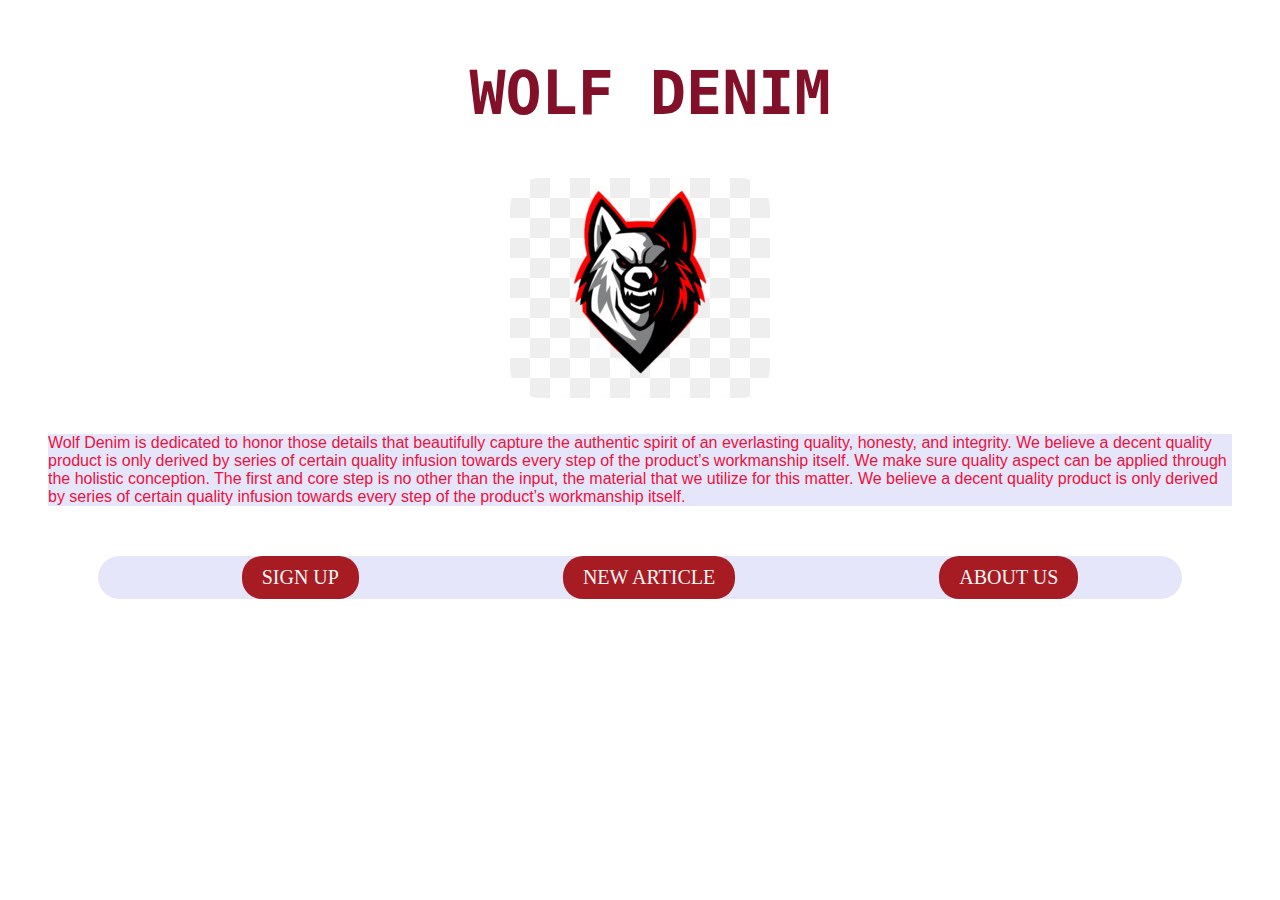
<file: index.html>
<!DOCTYPE html>
<html lang="en"> 
<head>
    <meta charset="UTF-8">
    <meta name="viewport" content="width=device-width, initial-scale=1.0">
    <title>Selvedge Denim</title>
    <link rel="stylesheet" href="style.css">
</head>
<body>
    <header>
        <div class="judul">
            <h1><b>WOLF DENIM</b></h1> 
        </div>
        </div>
        <section>
            <img class="gambar" src="icon wolf.jpg">
        </section>
        <div class="story"></div>
            <p class="text">Wolf Denim is dedicated to honor those details that beautifully capture the authentic spirit of an everlasting quality, honesty, and integrity. We believe a decent quality product is only derived by series of certain quality infusion towards every step of the product’s workmanship itself. We make sure quality aspect can be applied through the holistic conception.
                The first and core step is no other than the input, the material that we utilize for this matter. We believe a decent quality product is only derived by series of certain quality infusion towards every step of the product’s workmanship itself.
            </p>
        </div>
        <footer>
            <ul>
                <li><a href="signup.html">SIGN UP</a></li>
                <li><a href="new-article.html">NEW ARTICLE</a></li>
                <li><a href="https://www.instagram.com/okkyfpratamaa/">ABOUT US</a></li>
            </ul>
        </footer>
    </header>
</body>
</html>
</file>
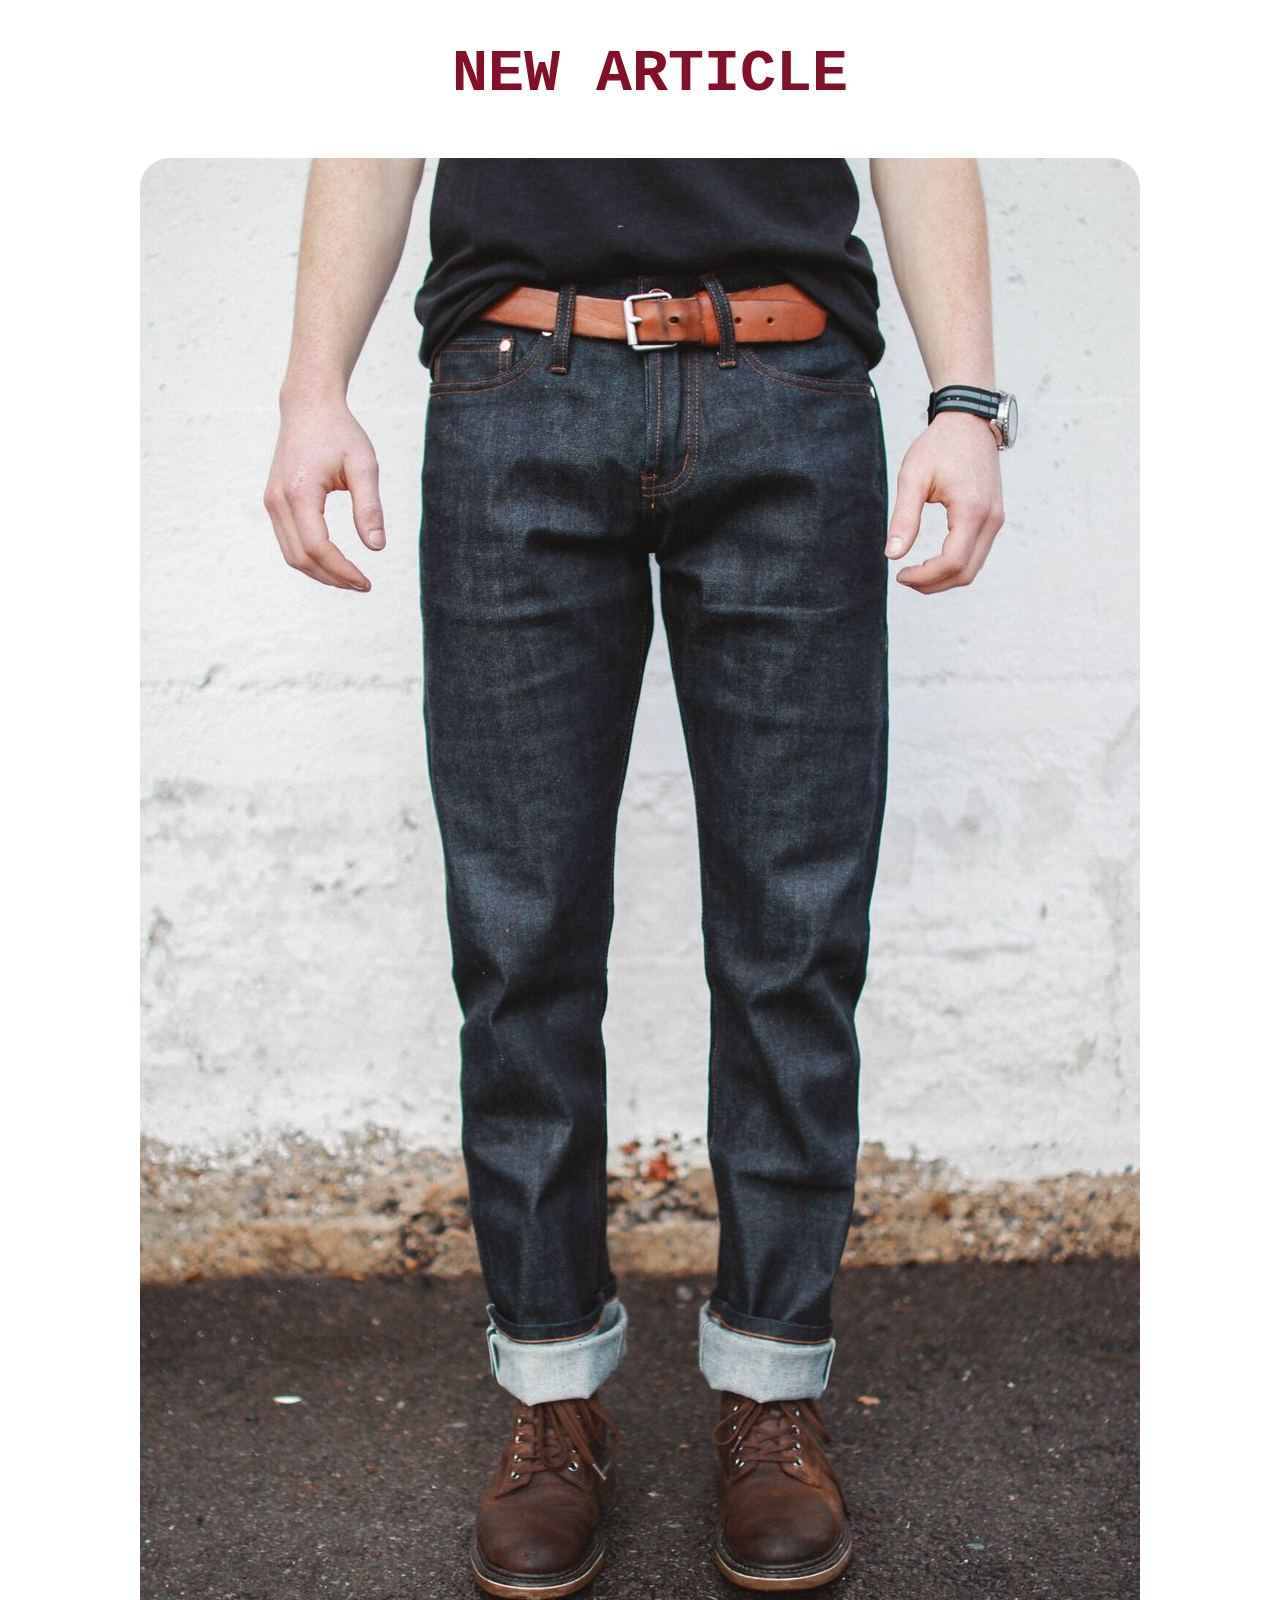
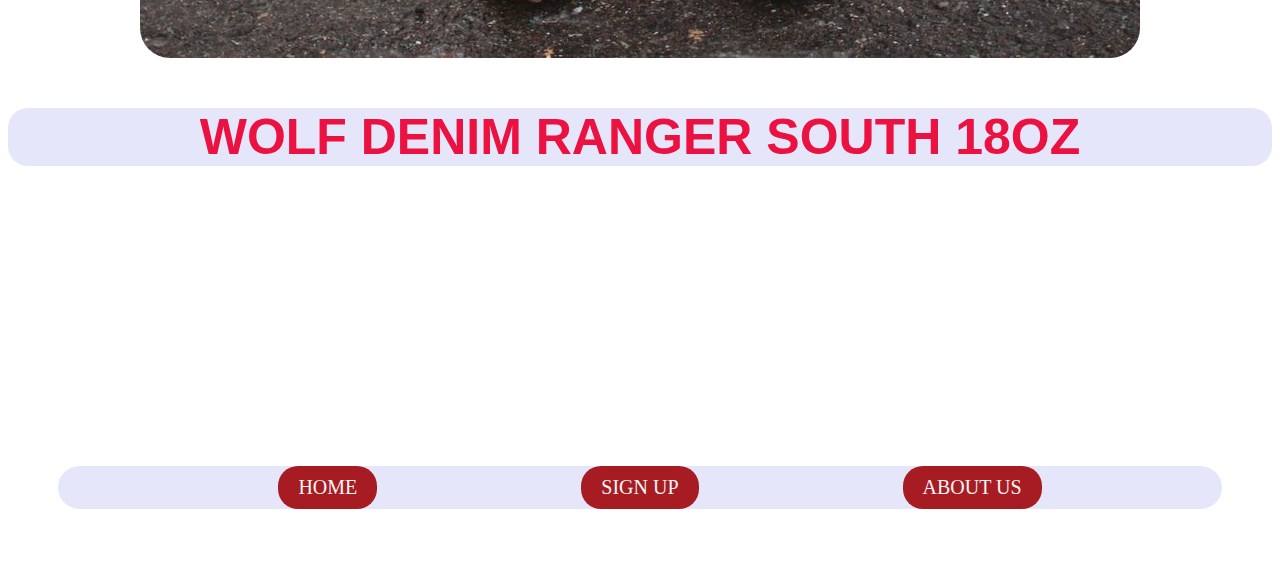
<file: new-article.html>
<!DOCTYPE html>
<html lang="en"> 
<head>
    <link rel="stylesheet" href="style.css">
    <title>Ranger</title>
</head>
<body>
    <section>
        <div class="judul">
            <h1><b>NEW ARTICLE</b></h1>
        </div>
        <div class="description-rec" style="margin-bottom: 300px;"> 
            <img src="WOLF DENIM.jpeg" alt="" id="WOLF">
            <h3 class="artikel">WOLF DENIM RANGER SOUTH 18OZ</h3>
            <p></p>
        </div>
        <footer>
            <ul>
                <li><a href="index.html">HOME</a></li>
                <li><a href="signup.html">SIGN UP</a></li>
                <li><a href="https://www.instagram.com/okkyfpratamaa/">ABOUT US</a></li>
            </ul>
        </footer>
    </section>
</body>
</html>
</file>
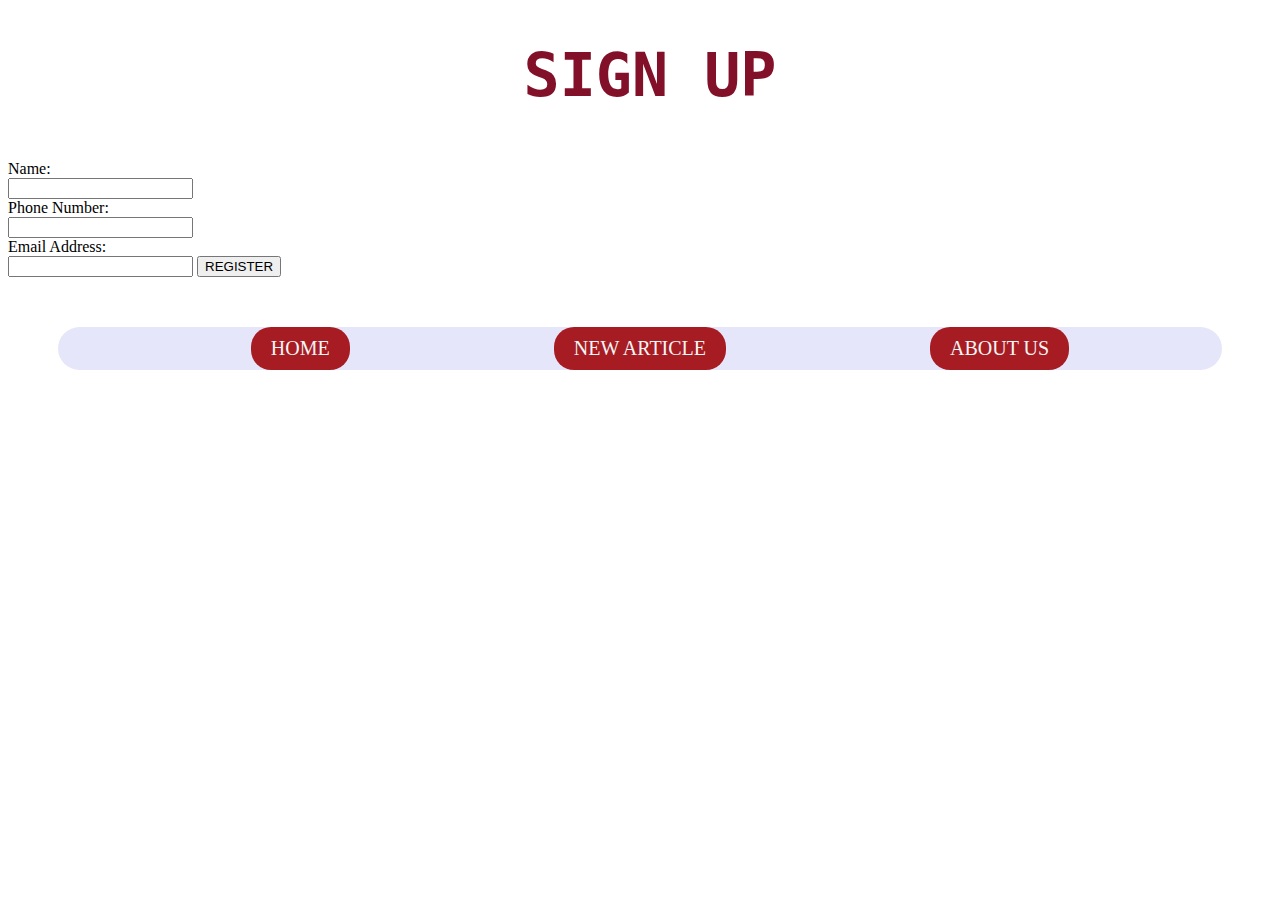
<file: signup.html>
<!DOCTYPE html>
<html lang="en"> 
<head>
    <link rel="stylesheet" href="style.css">
    <title>SIGN UP</title>
</head>
<body>
    <section>
        <div class="judul">
            <h1><b>SIGN UP</b></h1>
        </div>
        <div class="description-form">
            <form action="joined.html"> 
                <label for="name">Name: </label><br>
                <input type="text"><br>
                <label for="phone" style="text-align: left;">Phone Number: </label><br>
                <input type="text"><br>
                <label for="email">Email Address: </label><br>
                <input type="text">
                <button id="tombol">REGISTER</button>
            </form>
        </div>
        <footer>
            <ul>
                <li><a href="index.html">HOME</a></li>
                <li><a href="new-article.html">NEW ARTICLE</a></li>
                <li><a href="https://www.instagram.com/okkyfpratamaa/">ABOUT US</a></li>
            </ul>
        </footer>
    </section>
</body>
</html>
</file>
<file: style.css>
header {
    padding: 10px 40px;
    
}
body {
    font-family: Georgia, 'Times New Roman', Times, serif;
    background-image: url(https://gastankmagazine.com/assets/imagecache/contentDetail/style-point-penting-kenakan-selvedge-denim-.jpg);
    
}
.gambar {
    display: block; 
    margin: auto;
    border-radius: 30px;
    
}
.judul {
    font-family: monospace;
    text-align: center;
    font-size: 30px;
    padding-bottom: 10px;
    padding-left: 20px;
    color: #831029
} 
.judul h1 b{
    font-size: 60px;
}
.story {
    padding-top: 20px;
    
}
.text {
    color: #eb1140;
    font-family: -apple-system, BlinkMacSystemFont, 'Segoe UI', Roboto, Oxygen, Ubuntu, Cantarell, 'Open Sans', 'Helvetica Neue', sans-serif;
    padding: 0px auto;
    background-color: lavender;
    width: 100%;
}
footer {
    text-align: center;
    margin: 50px ;
}
footer ul {
    background-color: lavender;
    border-radius: 50px;
}
footer ul a { 
    text-decoration: none;
    color: whitesmoke;
}
footer ul li {
    font-size: 20px;
    display: inline-table;
    padding: 10px 20px;
    margin: 0px 100px;
    background-color: rgb(167, 28, 35);
    border-radius: 20px;
}
#WOLF {
    display: block;
    margin: auto;
    border-radius: 30px;
}
.artikel {
    background-color: lavender;
    border-radius: 20px;
    font-family: -apple-system, BlinkMacSystemFont, 'Segoe UI', Roboto, Oxygen, Ubuntu, Cantarell, 'Open Sans', 'Helvetica Neue', sans-serif;
    font-size: 50px;
    text-align: center;
    color: #eb1140;
}
</file>
